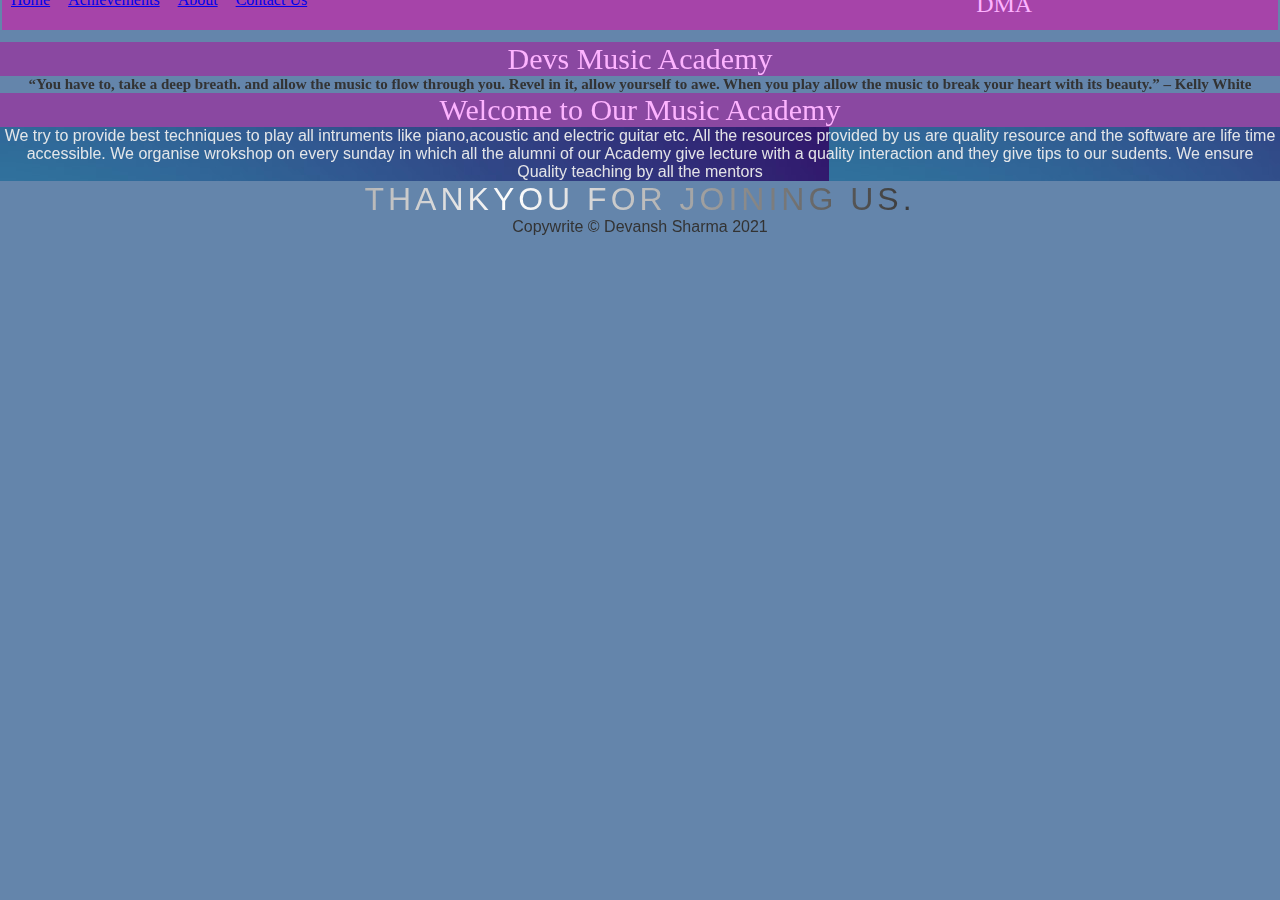
<file: about.html>
<!DOCTYPE html>
<html lang="en">
<head >
    <meta charset="UTF-8">
    <meta http-equiv="X-UA-Compatible" content="IE=edge">
    <meta name="viewport" content="width=device-width, initial-scale=1.0">
    <title>Devs Music Academy</title>
    <link rel="stylesheet" href="front.css">
    <link href="https://cdn.jsdelivr.net/npm/bootstrap@5.1.3/dist/css/bootstrap.min.css" rel="stylesheet" integrity="sha384-1BmE4kWBq78iYhFldvKuhfTAU6auU8tT94WrHftjDbrCEXSU1oBoqyl2QvZ6jIW3" crossorigin="anonymous">
</head>
<header>
    <nav class="navbar">
    <ul>
        <li> <a href="home.html">Home</a> </li>
        <li> <a href="achievements.html">Achievements</a> </li>
        <li> <a href="about.html">About</a>  </li>
        <li> <a href="contactus.html">Contact Us</a></li>
        <li id="logo">DMA</li>
        
     
    </ul>
    
    </nav>
    
    
       </header>
 <h3 id="heading">Devs Music Academy</h3>
<h5 id="intro">“You have to, take a deep breath. and allow the music to flow through you. Revel in it, allow yourself to awe. When you play allow the music to break your heart with its beauty.” – Kelly White
</h5>
<h4 id="title">Welcome to Our Music Academy</h4>

<body style="background-color: #6485ab;" >

    <p class="abtp">We try to provide best techniques to play all intruments like piano,acoustic and electric guitar etc. All the resources provided by us are quality resource and the software are life time accessible. We organise wrokshop on every sunday in which all the alumni of our Academy give lecture with a quality interaction and they give tips to our sudents. We ensure Quality teaching by all the mentors <br>
       
         </p>

         <p class="ty">Thankyou for joining Us.</p>
        
        




<footer id="onef">Copywrite © Devansh Sharma 2021</footer>


</body>
</html>
</file>
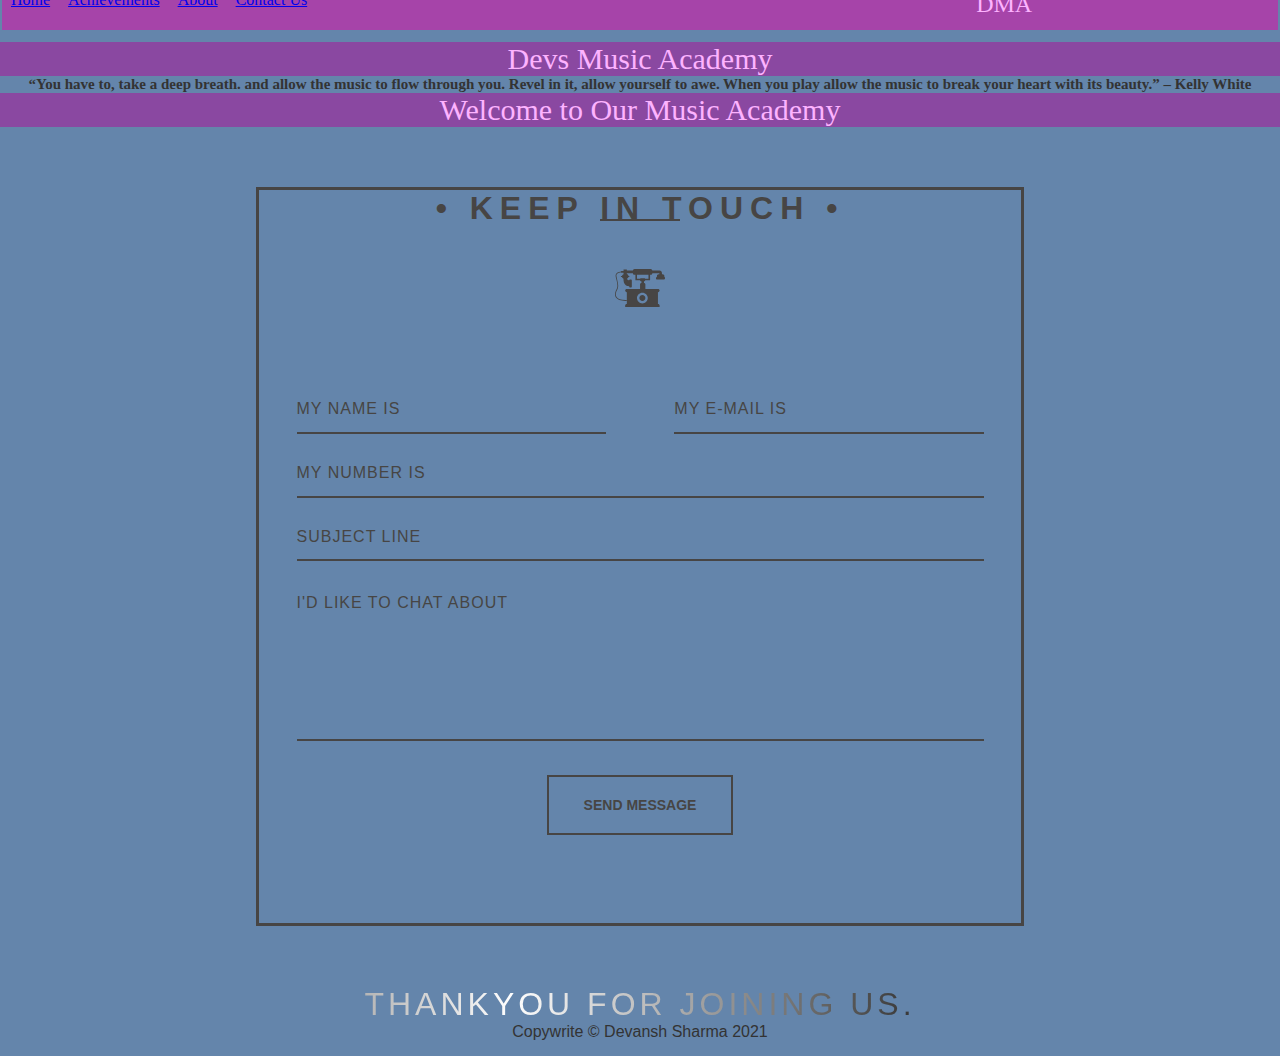
<file: contactus.html>
<!DOCTYPE html>
<html lang="en">
<head >
    <meta charset="UTF-8">
    <meta http-equiv="X-UA-Compatible" content="IE=edge">
    <meta name="viewport" content="width=device-width, initial-scale=1.0">
    <title>Devs Music Academy</title>
    <link rel="stylesheet" href="front.css">
    
    <link href="https://cdn.jsdelivr.net/npm/bootstrap@5.1.3/dist/css/bootstrap.min.css" rel="stylesheet" integrity="sha384-1BmE4kWBq78iYhFldvKuhfTAU6auU8tT94WrHftjDbrCEXSU1oBoqyl2QvZ6jIW3" crossorigin="anonymous">
</head>
<header>
    <nav class="navbar">
    <ul>
        <li> <a href="home.html">Home</a> </li>
        <li> <a href="achievements.html">Achievements</a> </li>
        <li> <a href="about.html">About</a>  </li>
        <li> <a href="contactus.html">Contact Us</a></li>
        <li id="logo">DMA</li>
        
     
    </ul>
    
    </nav>
    
    
       </header>
 <h3 id="heading">Devs Music Academy</h3>
<h5 id="intro">“You have to, take a deep breath. and allow the music to flow through you. Revel in it, allow yourself to awe. When you play allow the music to break your heart with its beauty.” – Kelly White
</h5>
<h4 id="title">Welcome to Our Music Academy</h4>

<body style="background-color: #6485ab;" >


    <div id="container">
        <h1>&bull; Keep in Touch &bull;</h1>
        <div class="underline">
        </div>
        <div class="icon_wrapper">
          <svg class="icon" viewBox="0 0 145.192 145.192">
            <path d="M126.82,32.694c-2.804,0-5.08,2.273-5.08,5.075v2.721c-1.462,0-2.646,1.185-2.646,2.647v1.995    c0,1.585,1.286,2.873,2.874,2.873h20.577c1.462,0,2.646-1.185,2.646-2.647v-3.041c0-1.009-0.816-1.825-1.823-1.825v-2.722    c0-2.802-2.276-5.075-5.079-5.075h-1.985v-3.829c0-3.816-3.095-6.912-6.913-6.912h-0.589h-20.45c0-2.67-2.164-4.835-4.833-4.835    H56.843c-2.67,0-4.835,2.165-4.835,4.835H34.356v-3.384h-9.563v3.384v1.178h-7.061v1.416c-2.67,0.27-10.17,1.424-13.882,5.972    c-1.773,2.17-2.44,4.791-1.983,7.793c0.463,3.043,1.271,6.346,2.128,9.841c2.354,9.616,5.024,20.515,0.549,28.077    C2.647,79.44-3.125,90.589,2.201,99.547c4.123,6.935,13.701,10.44,28.5,10.44c1.186,0,2.405-0.023,3.658-0.068v9.028h-0.296    c-2.516,0-4.558,2.039-4.558,4.558v4.566h100.04v-4.564c0-2.519-2.039-4.558-4.558-4.558h-0.297V84.631h0.297    c2.519,0,4.558-2.037,4.558-4.556v-0.009c0-2.516-2.039-4.556-4.556-4.556l-36.786-0.009V61.973c0-2.193-1.777-3.971-3.972-3.971    v-4.711h0.456c1.629,0,2.952-1.32,2.952-2.949h14.227V34.459h1.658c2.672,0,4.834-2.165,4.834-4.834h20.45v3.069H126.82z     M34.06,75.511c-2.518,0-4.558,2.04-4.558,4.556v0.009c0,2.519,2.042,4.556,4.558,4.556h0.296v24.12l-0.042-1.168    c-15.994,0.574-26.122-2.523-30.106-9.229C-0.464,90.5,4.822,80.347,6.55,77.423c4.964-8.382,2.173-19.774-0.29-29.825    c-0.843-3.442-1.639-6.696-2.088-9.638c-0.354-2.35,0.129-4.3,1.484-5.958c3.029-3.714,9.509-4.805,12.076-5.1v1.233h7.061v1.49    v2.684c-2.403,1.114-4.153,2.997-4.676,5.237H18.15c-0.584,0-1.056,0.474-1.056,1.056v0.83c0,0.584,0.475,1.056,1.056,1.056h1.984    c0.561,2.18,2.304,3.999,4.658,5.092v0.029c0,0-2.282,20.823,16.479,22.099v1.102c0,1.177,0.955,2.133,2.133,2.133h3.297    c1.178,0,2.133-0.956,2.133-2.133V50.135c0-1.177-0.955-2.132-2.133-2.132h-3.297c-1.178,0-2.133,0.955-2.133,2.132    c-1.575-0.235-5.532-1.17-6.635-4.547c2.36-1.092,4.109-2.913,4.669-5.097h1.308c0.722,0,1.309-0.584,1.309-1.308v-0.578    c0-0.584-0.475-1.056-1.056-1.056h-1.539c-0.542-2.332-2.416-4.271-4.968-5.363v-2.559h17.651c0,2.67,2.166,4.835,4.836,4.835 h2.392v15.88h13.639c0,1.629,1.321,2.949,2.951,2.949h0.899v4.711c-2.194,0-3.972,1.778-3.972,3.971v13.529L34.06,75.511z     M95.188,101.78c0,8.655-7.012,15.665-15.664,15.665c-8.653,0-15.667-7.01-15.667-15.665c0-8.647,7.014-15.664,15.667-15.664    C88.177,86.116,95.188,93.132,95.188,101.78z M97.189,45.669h-9.556c0-0.896-0.726-1.62-1.619-1.62H74.494    c-0.896,0-1.621,0.727-1.621,1.62h-8.967v-11.21h33.283V45.669z"></path>
            <path d="M70.865,101.78c0,4.774,3.886,8.657,8.66,8.657c4.774,0,8.657-3.883,8.657-8.657c0-4.773-3.883-8.656-8.657-8.656    C74.751,93.124,70.865,97.006,70.865,101.78z"></path>
          </svg>
        </div>
        <form action="#" method="post" id="contact_form">
          <div class="name">
            <label for="name"></label>
            <input type="text" placeholder="My name is" name="name" id="name_input" required>
          </div>
          <div class="email">
            <label for="email"></label>
            <input type="email" placeholder="My e-mail is" name="email" id="email_input" required>
          </div>
          <div class="telephone">
            <label for="name"></label>
            <input type="text" placeholder="My number is" name="telephone" id="telephone_input" required>
          </div>
          <div class="subject">
            <label for="subject"></label>
            <select placeholder="Subject line" name="subject" id="subject_input" required>
              <option disabled hidden selected>Subject line</option>
              <option>I'd like to start a project</option>
              <option>I'd like to ask a question</option>
              <option>I'd like to make a proposal</option>
            </select>
          </div>
          <div class="message">
            <label for="message"></label>
            <textarea name="message" placeholder="I'd like to chat about" id="message_input" cols="30" rows="5" required></textarea>
          </div>
          <div class="submit">
            <input type="submit" value="Send Message" id="form_button" />
          </div>
        </form><!-- // End form -->
      </div><!-- // End #container -->





    

         <p class="ty">Thankyou for joining Us.</p>
        
        




<footer id="onef">Copywrite © Devansh Sharma 2021</footer>


</body>
</html>
</file>
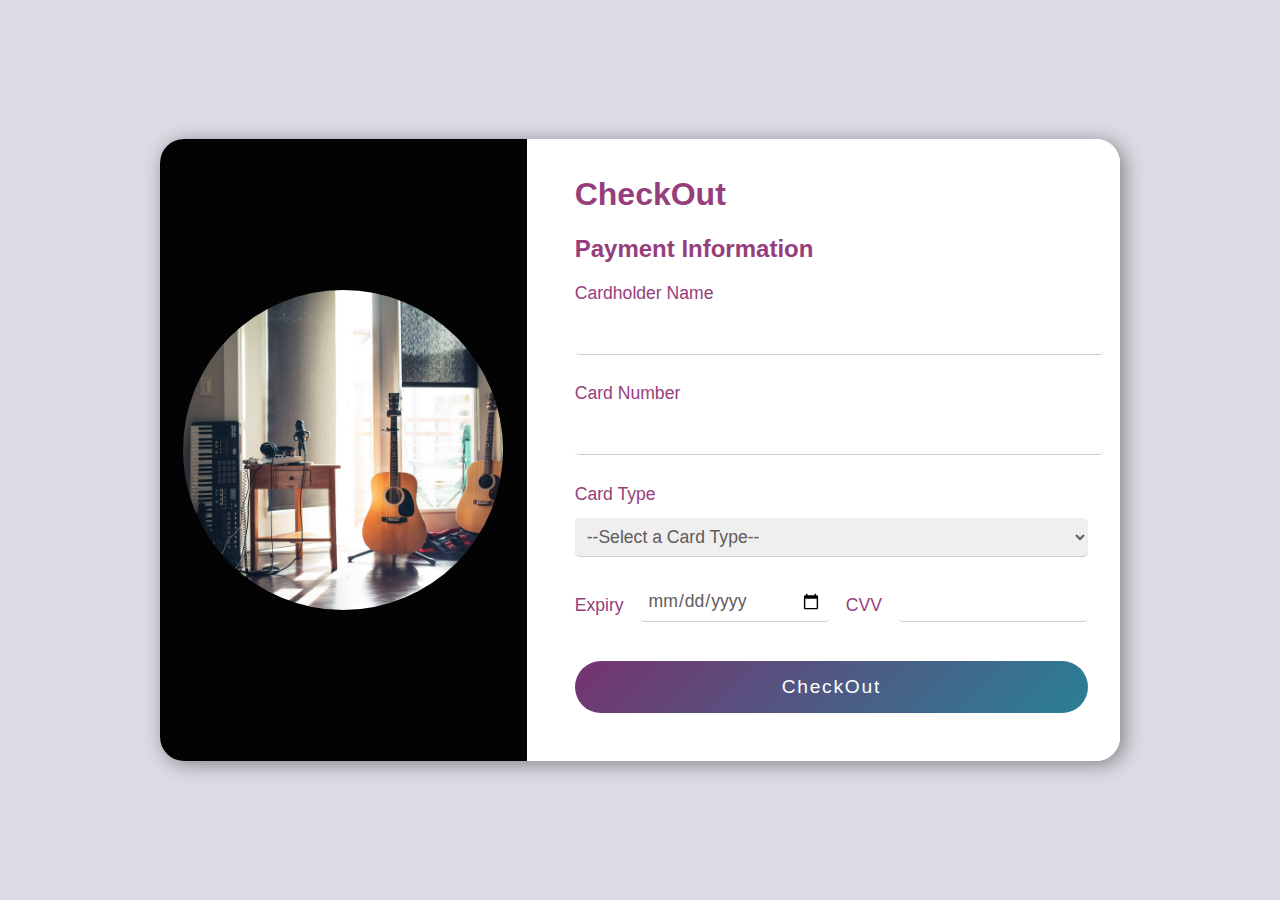
<file: paymentgateway.html>
<!DOCTYPE html>
<html lang="en">
<head>
    <meta charset="UTF-8">
    <meta http-equiv="X-UA-Compatible" content="IE=edge">
    <meta name="viewport" content="width=device-width, initial-scale=1.0">
    <link rel="stylesheet" href="pay.css">
    <title>Payment</title>
</head>
<body>
    
    <div class="mainscreen">
        <!-- <img src="https://image.freepik.com/free-vector/purple-background-with-neon-frame_52683-34124.jpg"  class="bgimg " alt="">--> 
          <div class="card">
            <div class="leftside">
              <img
                src="payment.jpeg"
                class="product"
                alt="Music"
              />
            </div>
            <div class="rightside">
              <form action="">
                <h1>CheckOut</h1>
                <h2>Payment Information</h2>
                <p>Cardholder Name</p>
                <input type="text" class="inputbox" name="name" required />
                <p>Card Number</p>
                <input type="number" class="inputbox" name="card_number" id="card_number" min="16" max="16" />
    
                <p>Card Type</p>
                <select class="inputbox" name="card_type" id="card_type" required>
                  <option value="">--Select a Card Type--</option>
                  <option value="Visa">Visa</option>
                  <option value="RuPay">RuPay</option>
                  <option value="MasterCard">MasterCard</option>
                </select>
    <div class="expcvv">
    
                <p class="expcvv_text">Expiry</p>
                <input type="date" class="inputbox" name="exp_date" id="exp_date" required />
    
                <p class="expcvv_text2">CVV</p>
                <input type="password" class="inputbox" name="cvv" id="cvv" required />
            </div>
                <p></p>
                <button type="submit" class="button">CheckOut</button>
              </form>
            </div>
          </div>
        </div>
      
    
        
    
</body>
</html>
</file>
<file: front.css>
#heading{
    background-color: #98319cb8;
    font-size: 30px;
    color: #fdb3ff;
    font-weight: 10;
    text-align: center;
    font-family: cursive;
    margin-top: 12px;
}
#intro{
    font-size: 15px;
    font-family: cursive;
    animation: color-change 1s infinite;
}
@keyframes color-change {
    0% { color: red; }
    50% { color: blue; }
    100% { color: red; }
  }

#title{
    background-color: #98319cb8;
    font-size: 30px;
    color: #fdb3ff;
    font-weight: 10;
    text-align: center;
    font-family: cursive;
    
}

.navbar{ background-color: #a644a9;
    margin-top: -15px;
    margin-left: 2px;
    margin-right: 2px;
    font-family: cursive;
    height: 45px;

}
.navbar li{
    float: left;
    list-style: none;
    margin: 6px 6px
    
}
.navbar li a{
padding: 3px 3px

}
.navbar ul{
    overflow: auto;
}
#logo{
    font-style: Apple Chancery, cursive;
    color: #fdb3ff;
    margin-left: 660px;
    margin-right: 1px;
    font-size: 24px;
    cursor: default;
}


   
#img{
    width: 1200px;
    height: 300px;
    border-style: outset;
    border-bottom-right-radius: 15px;
    border-bottom-right-radius: 15px;
    border-top-left-radius: 15px;
    border-top-left-radius: 15px;
    border-color:#9e0dc3 ;
display: block;    
margin-left: auto;    
margin-right: auto;
}
#p{
    font-size: 25px;
    
    color: #9e0dc3;
    font-family: cursive;
    text-align: center;
    border-style: groove;
    border-bottom-right-radius: 3px;
    border-bottom-right-radius: 3px;
    border-top-left-radius: 3px;
    border-top-left-radius: 3px;
    border-color: #7a19cf9e;
}
 
/*singing*/
.container1{
    position: relative;
    display: block;
    width: 380px;
    height: 380px;
    background-color: burlywood;
    background-image: url("singing.jpg");
    padding: 30px;
    margin: 120px auto;
    background-size: cover;
    border-top-left-radius: 12px;
    border-top-right-radius: 12px;
    transition: all 0.3 ease-in-out;
}

.hoverdiv1{
    position: relative;
    display: block;
    width: 100%;
    height: 100%;
    background-color: #6485ab91;
    color: #fdb3ff;
    border-top-left-radius: 12px;
    border-top-right-radius: 12px;
    padding: 24px;
    opacity: 0;
    transition: all 0.3s ease-in-out;
    box-sizing: border-box;
    transition-delay: 1ms;
}

.container1:hover .hoverdiv1{
    opacity: 1;
}
.container1:hover{
transform: scale(1.03);
}

/*bbx*/
.container2{
    position: relative;
    display: block;
    width: 380px;
    height: 380px;
    background-color: burlywood;
    background-image: url("bbx.png");
    padding: 30px;
    margin: 120px auto;
    background-size: cover;
    border-top-left-radius: 12px;
    border-top-right-radius: 12px;
    transition: all 0.3 ease-in-out;
}

.hoverdiv2{
    position: relative;
    display: block;
    width: 100%;
    height: 100%;
    background-color: #6485ab91;
    color: #fdb3ff;
    border-top-left-radius: 12px;
    border-top-right-radius: 12px;
    padding: 24px;
    opacity: 0;
    transition: all 0.3s ease-in-out;
    box-sizing: border-box;
    transition-delay: 1ms;
}

.container2:hover .hoverdiv2{
    opacity: 1;
}
.container2:hover{
transform: scale(1.03);
}

/*mixing*/
.container3{
    position: relative;
    display: block;
    width: 380px;
    height: 380px;
    background-color: burlywood;
    background-image: url("mixing.jpg");
    padding: 30px;
    margin: 120px auto;
    background-size: cover;
    border-top-left-radius: 12px;
    border-top-right-radius: 12px;
    transition: all 0.3 ease-in-out;
}

.hoverdiv3{
    position: relative;
    display: block;
    width: 100%;
    height: 100%;
    background-color: #6485ab91;
    color: #fdb3ff;
    border-top-left-radius: 12px;
    border-top-right-radius: 12px;
    padding: 24px;
    opacity: 0;
    transition: all 0.3s ease-in-out;
    box-sizing: border-box;
    transition-delay: 1ms;
}

.container3:hover .hoverdiv3{
    opacity: 1;
}
.container3:hover{
transform: scale(1.03);
}

/*piano*/
.container4{
    position: relative;
    display: block;
    width: 420px;
    height: 420px;
    background-color: burlywood;
    background-image: url("pianist.jpg");
    padding: 30px;
    margin: 120px auto;
    background-size: cover;
    border-top-left-radius: 12px;
    border-top-right-radius: 12px;
    transition: all 0.3 ease-in-out;
}

.hoverdiv4{
    position: relative;
    display: block;
    width: 100%;
    height: 100%;
    background-color: #6485ab91;
    color: #fdb3ff;
    border-top-left-radius: 12px;
    border-top-right-radius: 12px;
    padding: 24px;
    opacity: 0;
    transition: all 0.3s ease-in-out;
    box-sizing: border-box;
    transition-delay: 1ms;
}

.container4:hover .hoverdiv4{
    opacity: 1;
}
.container4:hover{
transform: scale(1.03);
}

/*guitar*/
.container5{
    position: relative;
    display: block;
    width: 380px;
    height: 380px;
    background-color: burlywood;
    background-image: url("guitar.jpeg");
    padding: 30px;
    margin: 120px auto;
    background-size: cover;
    border-top-left-radius: 12px;
    border-top-right-radius: 12px;
    transition: all 0.3 ease-in-out;
}

.hoverdiv5{
    position: relative;
    display: block;
    width: 100%;
    height: 100%;
    background-color: #6485ab91;
    color: #fdb3ff;
    border-top-left-radius: 12px;
    border-top-right-radius: 12px;
    padding: 24px;
    opacity: 0;
    transition: all 0.3s ease-in-out;
    box-sizing: border-box;
    transition-delay: 1ms;
}

.container5:hover .hoverdiv5{
    opacity: 1;
}
.container5:hover{
transform: scale(1.03);
}
/*composition*/
.container6{
    position: relative;
    display: block;
    width: 380px;
    height: 380px;
    background-color: burlywood;
    background-image: url("compositon.jpg");
    padding: 30px;
    margin: 120px auto;
    background-size: cover;
    border-top-left-radius: 12px;
    border-top-right-radius: 12px;
    transition: all 0.3 ease-in-out;
}

.hoverdiv6{
    position: relative;
    display: block;
    width: 100%;
    height: 100%;
    background-color: #6485ab91;
    color: #fdb3ff;
    border-top-left-radius: 12px;
    border-top-right-radius: 12px;
    padding: 24px;
    opacity: 0;
    transition: all 0.3s ease-in-out;
    box-sizing: border-box;
    transition-delay: 1ms;
}

.container6:hover .hoverdiv6{
    opacity: 1;
}
.container6:hover{
transform: scale(1.03);
}

.design{
    font-family: Brush Script MT;
    font-size: 35px;
    text-align: center;
    animation: pulsate 0.11s ease-in-out infinite alternate;    
   
}
@keyframes pulsate {
    100% {
      /* Larger blur radius */
      text-shadow:
        0 0 4px #fff,
        0 0 11px #fff,
        0 0 19px #fff,
        0 0 40px #f09,
        0 0 80px #f09,
        0 0 90px #f09,
        0 0 100px #f09,
        0 0 150px #f09;
    }
   0% {
      /* A slightly smaller blur radius */
      text-shadow:
        0 0 4px #fff,
        0 0 10px #fff,
        0 0 18px #fff,
        0 0 38px #f09,
        0 0 73px #f09,
        0 0 80px #f09,
        0 0 94px #f09,
        0 0 140px #f09;
    }
  }


* {
  margin: 0;
  padding: 0;
  border: 0;
  box-sizing: border-box;
}
body {
  font-family: "Lato", sans-serif;
  font-weight: 100;
  font-size: 16px;
  color: #333;
  text-align: center;
  background: #eee;
}
.playing {
  position: fixed;
  top: 50%;
  left: 50%;
  width: auto;
  transform: translateX(-50%) translateY(-50%);
}
.playing:after {
  content: "Now Playing.";
  display: block;
  width: 100%;
  margin-top: 10px;
}
.now.playing .bar {
  display: inline-block;
  position: relative;
  margin-right: 1px;
  width: 10px;
  height: 1px;
  overflow: hidden;
  background: linear-gradient(to bottom, #ff9500, #ff5e3a);
  color: transparent;
  animation-name: pulse;
  animation-duration: 1s;
  animation-iteration-count: infinite;
}
.paused.playing .bar {
  animation-iteration-count: 1;
}
.paused.playing:after {
  content: "Paused (Lame)"
}
.n1 {
  animation-delay: 0.5s;
}
.n2 {
  animation-delay: 0.2s;
}
.n3 {
  animation-delay: 1.2s;
}
.n4 {
  animation-delay: 0.9s;
}
.n5 {
  animation-delay: 2.3s;
}
.n6 {
  animation-delay: 1.3s;
}
.n7 {
  animation-delay: 3.1s;
}
.n8 {
  animation-delay: 1.9s;
}
@keyframes pulse {
  0% {
    height: 1px;
    margin-top: 0;
  }
  10% {
    height: 40px;
    margin-top: -40px;
  }
  50% {
    height: 20px;
    margin-top: -20px;
  }
  60% {
    height: 30px;
    margin-top: -30px;
  }
  80% {
    height: 60px;
    margin-top: -60px;
  }
  100% {
    height: 1px;
    margin-top: 0;
  }
}
button {
  border: none;
  background: none;
  cursor: pointer;
}










  /*about*/
  .abtp{

    font-size: medium;
    color: #edededf2;
    background-image: url(abtp.jpeg);


   
  }

  .ty{
    position: relative;
    font-family: sans-serif;
    text-transform: uppercase;
    font-size: 2em;
    letter-spacing: 4px;
    overflow: hidden;
    background: linear-gradient(90deg, #000, #fff, #000);
    background-repeat: no-repeat;
    background-size: 80%;
    animation: animate 3s linear infinite;
    -webkit-background-clip: text;
    -webkit-text-fill-color: rgba(255, 255, 255, 0);
    text-align: center;
    cursor: default;
  }
  
  @keyframes animate {
    0% {
      background-position: -500%;
    }
    100% {
      background-position: 500%;
    }
  }


  /*form*/
  @import url(https://fonts.googleapis.com/css?family=Montserrat:400,700);

  html {
    font-family: 'Montserrat', Arial, sans-serif;
    -ms-text-size-adjust: 100%;
    -webkit-text-size-adjust: 100%;
  }
  
  body {
    background: #F2F3EB;
  }
  
  button {
    overflow: visible;
  }
  
  button, select {
    text-transform: none;
  }
  
  button, input, select, textarea {
    color: #5A5A5A;
    font: inherit;
    margin: 0;
  }
  
  input {
    line-height: normal;
  }
  
  textarea {
    overflow: auto;
  }
  
  #container {
    border: solid 3px #474544;
    max-width: 768px;
    margin: 60px auto;
    position: relative;
  }
  
  form {
    padding: 37.5px;
    margin: 50px 0;
  }
  
  h1 {
    color: #474544;
    font-size: 32px;
    font-weight: 700;
    letter-spacing: 7px;
    text-align: center;
    text-transform: uppercase;
  }
  
  .underline {
    border-bottom: solid 2px #474544;
    margin: -0.512em auto;
    width: 80px;
  }
  
  .icon_wrapper {
    margin: 50px auto 0;
    width: 100%;
  }
  
  .icon {
    display: block;
    fill: #474544;
    height: 50px;
    margin: 0 auto;
    width: 50px;
  }
  
  .email {
      float: right;
      width: 45%;
  }
  
  input[type='text'], [type='email'], select, textarea {
      background: none;
    border: none;
      border-bottom: solid 2px #474544;
      color: #474544;
      font-size: 1.000em;
    font-weight: 400;
    letter-spacing: 1px;
      margin: 0em 0 1.875em 0;
      padding: 0 0 0.875em 0;
    text-transform: uppercase;
      width: 100%;
      -webkit-box-sizing: border-box;
      -moz-box-sizing: border-box;
      -ms-box-sizing: border-box;
      -o-box-sizing: border-box;
      box-sizing: border-box;
      -webkit-transition: all 0.3s;
      -moz-transition: all 0.3s;
      -ms-transition: all 0.3s;
      -o-transition: all 0.3s;
      transition: all 0.3s;
  }
  
  input[type='text']:focus, [type='email']:focus, textarea:focus {
      outline: none;
      padding: 0 0 0.875em 0;
  }
  
  .message {
      float: none;
  }
  
  .name {
      float: left;
      width: 45%;
  }
  
  select {
    background: url('https://cdn4.iconfinder.com/data/icons/ionicons/512/icon-ios7-arrow-down-32.png') no-repeat right;
    outline: none;
    -moz-appearance: none;
    -webkit-appearance: none;
  }
  
  select::-ms-expand {
    display: none;
  }
  
  .subject {
    width: 100%;
  }
  
  .telephone {
    width: 100%;
  }
  
  textarea {
      line-height: 150%;
      height: 150px;
      resize: none;
    width: 100%;
  }
  
  ::-webkit-input-placeholder {
      color: #474544;
  }
  
  :-moz-placeholder { 
      color: #474544;
      opacity: 1;
  }
  
  ::-moz-placeholder {
      color: #474544;
      opacity: 1;
  }
  
  :-ms-input-placeholder {
      color: #474544;
  }
  
  #form_button {
    background: none;
    border: solid 2px #474544;
    color: #474544;
    cursor: pointer;
    display: inline-block;
    font-family: 'Helvetica', Arial, sans-serif;
    font-size: 0.875em;
    font-weight: bold;
    outline: none;
    padding: 20px 35px;
    text-transform: uppercase;
    -webkit-transition: all 0.3s;
      -moz-transition: all 0.3s;
      -ms-transition: all 0.3s;
      -o-transition: all 0.3s;
      transition: all 0.3s;
  }
  
  #form_button:hover {
    background: #474544;
    color: #F2F3EB;
  }
  
  @media screen and (max-width: 768px) {
    #container {
      margin: 20px auto;
      width: 95%;
    }
  }
  
  @media screen and (max-width: 480px) {
    h1 {
      font-size: 26px;
    }
    
    .underline {
      width: 68px;
    }
    
    #form_button {
      padding: 15px 25px;
    }
  }
  
  @media screen and (max-width: 420px) {
    h1 {
      font-size: 18px;
    }
    
    .icon {
      height: 35px;
      width: 35px;
    }
    
    .underline {
      width: 53px;
    }
    
    input[type='text'], [type='email'], select, textarea {
      font-size: 0.875em;
    }
  }


  /*achievements*/
  .ty1{
    position: relative;
    font-family: sans-serif;
    text-transform: uppercase;
    font-size: 2em;
    letter-spacing: 4px;
    overflow: hidden;
    background: linear-gradient(90deg, #000, #fff, #000);
    background-repeat: no-repeat;
    background-size: 80%;
    animation: animate 3s linear infinite;
    -webkit-background-clip: text;
    -webkit-text-fill-color: rgba(255, 255, 255, 0);
    text-align: center;
    cursor: default;
    margin-top: 135px;
  }
  

  body {
    margin: 0;
    padding: 0;
    box-sizing: border-box;
    background: #000;
  }
  .middle {
    top: 50%;
    left: 50%;
    transform: translate(-50%, -50%);
    position: absolute;
  }
  .bar {
    width: 10px;
    height: 70px;
    background: #fff;
    display: inline-block;
    transform-origin: bottom center;
    border-top-right-radius: 20px;
    border-top-left-radius: 20px;
    /*   box-shadow:5px 10px 20px inset rgba(255,23,25.2); */
    animation: loader 1.2s linear infinite;
  }
  .bar1 {
    animation-delay: 0.1s;
  }
  .bar2 {
    animation-delay: 0.2s;
  }
  .bar3 {
    animation-delay: 0.3s;
  }
  .bar4 {
    animation-delay: 0.4s;
  }
  .bar5 {
    animation-delay: 0.5s;
  }
  .bar6 {
    animation-delay: 0.6s;
  }
  .bar7 {
    animation-delay: 0.7s;
  }
  .bar8 {
    animation-delay: 0.8s;
  }
  
  @keyframes loader {
    0% {
      transform: scaleY(0.1);
      background:palevioletred ;
    }
    50% {
      transform: scaleY(1);
      background: yellowgreen;
    }
    100% {
      transform: scaleY(0.1);
      background: transparent;
    }
  }
  
.footerdev{
text-align: center;


}

/*singing*/

.form-style-5{
	max-width: 500px;
	padding: 10px 20px;
	background: #08090b69;
	margin: 10px auto;
	padding: 20px;
	background: #2c6274cf;
	border-radius: 8px;
	font-family: Georgia, "Times New Roman", Times, serif;
}
.form-style-5 fieldset{
	border: none;
}
.form-style-5 legend {
	font-size: 1.4em;
	margin-bottom: 10px;
}
.form-style-5 label {
	display: block;
	margin-bottom: 8px;
}
.form-style-5 input[type="text"],
.form-style-5 input[type="date"],
.form-style-5 input[type="datetime"],
.form-style-5 input[type="email"],
.form-style-5 input[type="number"],
.form-style-5 input[type="search"],
.form-style-5 input[type="time"],
.form-style-5 input[type="url"],
.form-style-5 textarea,
.form-style-5 select {
	font-family: Georgia, "Times New Roman", Times, serif;
	background: rgba(255,255,255,.1);
	border: none;
	border-radius: 4px;
	font-size: 15px;
	margin: 0;
	outline: 0;
	padding: 10px;
	width: 100%;
	box-sizing: border-box; 
	-webkit-box-sizing: border-box;
	-moz-box-sizing: border-box; 
	background-color: #05394bb6;
	color:#57a5c9da;
	-webkit-box-shadow: 0 1px 0 rgba(0,0,0,0.03) inset;
	box-shadow: 0 1px 0 rgba(0,0,0,0.03) inset;
	margin-bottom: 30px;
}
.form-style-5 input[type="text"]:focus,
.form-style-5 input[type="date"]:focus,
.form-style-5 input[type="datetime"]:focus,
.form-style-5 input[type="email"]:focus,
.form-style-5 input[type="number"]:focus,
.form-style-5 input[type="search"]:focus,
.form-style-5 input[type="time"]:focus,
.form-style-5 input[type="url"]:focus,
.form-style-5 textarea:focus,
.form-style-5 select:focus{
	background: #48748d;
}
.form-style-5 select{
	-webkit-appearance: menulist-button;
	height:35px;
}
.form-style-5 .number {
	background: #1abc9c;
	color: #fff;
	height: 30px;
	width: 30px;
	display: inline-block;
	font-size: 0.8em;
	margin-right: 4px;
	line-height: 30px;
	text-align: center;
	text-shadow: 0 1px 0 rgba(255,255,255,0.2);
	border-radius: 15px 15px 15px 0px;
}

.form-style-5 input[type="submit"],
.form-style-5 input[type="button"]
{
	position: relative;
	display: block;
	padding: 19px 39px 18px 39px;
	color: #FFF;
	margin: 0 auto;
	background: #1abc9c;
	font-size: 18px;
	text-align: center;
	font-style: normal;
	width: 100%;
	border: 1px solid #16a085;
	border-width: 1px 1px 3px;
	margin-bottom: 10px;
}
.form-style-5 input[type="submit"]:hover,
.form-style-5 input[type="button"]:hover
{
	background: #109177;
}

#f2{
  text-align: center;
}

#onef{
  text-align: center;
}




/****************************************************************/
/* Tablet Landscape */
@media screen and (max-width: 1060px) {
  #primary { width:67%; }
  #secondary { width:30%; margin-left:3%;}  
}
/*Tabled Portrait */
@media screen and (max-width: 768px) {
    #primary { width:100%; }
    #secondary { width:100%; margin:0; border:none; }
}
#change1{
color: white;
}

#change2{
  color: white;
  }

#change3{
    color: white;
    }

#change4{
      color: white;
      }

#change5{
        color: white;
        }

#change6{
          color: white;
          }
</file>
<file: pay.css>
body {
    font-family: 'Roboto', sans-serif!important;
	margin:0;
	padding:0;
	box-sizing: border-box;
}

.mainscreen
{
	min-height: 100vh;
	width: 100%;
	display: flex;
    flex-direction: column;
    background-color: #DFDBE5;
    background-image: url("https://wallpaperaccess.com/full/3063067.png");
    color:#963E7B;
}

.card {
	width: 60rem;
    margin: auto;
    background: white;
    position:center;
    align-self: center;
    top: 50rem;
    border-radius: 1.5rem;
    box-shadow: 4px 3px 20px #3535358c;
    display:flex;
    flex-direction: row;
    
}

.leftside {
	background: #030303;
	width: 25rem;
	display: inline-flex;
    align-items: center;
    justify-content: center;
	border-top-left-radius: 1.5rem;
    border-bottom-left-radius: 1.5rem;
}

.product {
    object-fit: cover;
	width: 20em;
    height: 20em;
    border-radius: 100%;
}

.rightside {
    background-color: #ffffff;
	width: 35rem;
	border-bottom-right-radius: 1.5rem;
    border-top-right-radius: 1.5rem;
    padding: 1rem 2rem 3rem 3rem;
}

p{
    display:block;
    font-size: 1.1rem;
    font-weight: 400;
    margin: .8rem 0;
}

.inputbox
{
    color:#030303;
	width: 100%;
    padding: 0.5rem;
    border: none;
    border-bottom: 1.5px solid #ccc;
    margin-bottom: 1rem;
    border-radius: 0.3rem;
    font-family: 'Roboto', sans-serif;
    color: #615a5a;
    font-size: 1.1rem;
    font-weight: 500;
  outline:none;
}

.expcvv {
    display:flex;
    justify-content: space-between;
    padding-top: 0.6rem;
}

.expcvv_text{
    padding-right: 1rem;
}
.expcvv_text2{
    padding:0 1rem;
}

.button{
    background: linear-gradient(
135deg
, #753370 0%, #298096 100%);
    padding: 15px;
    border: none;
    border-radius: 50px;
    color: white;
    font-weight: 400;
    font-size: 1.2rem;
    margin-top: 10px;
    width:100%;
    letter-spacing: .11rem;
    outline:none;
}

.button:hover
{
	transform: scale(1.05) translateY(-3px);
    box-shadow: 3px 3px 6px #38373785;
}

@media only screen and (max-width: 1000px) {
    .card{
        flex-direction: column;
        width: auto;
      
    }

    .leftside{
        width: 100%;
        border-top-right-radius: 0;
        border-bottom-left-radius: 0;
      border-top-right-radius:0;
      border-radius:0;
    }

    .rightside{
        width:auto;
        border-bottom-left-radius: 1.5rem;
        padding:0.5rem 3rem 3rem 2rem;
      border-radius:0;
    }
}
</file>
